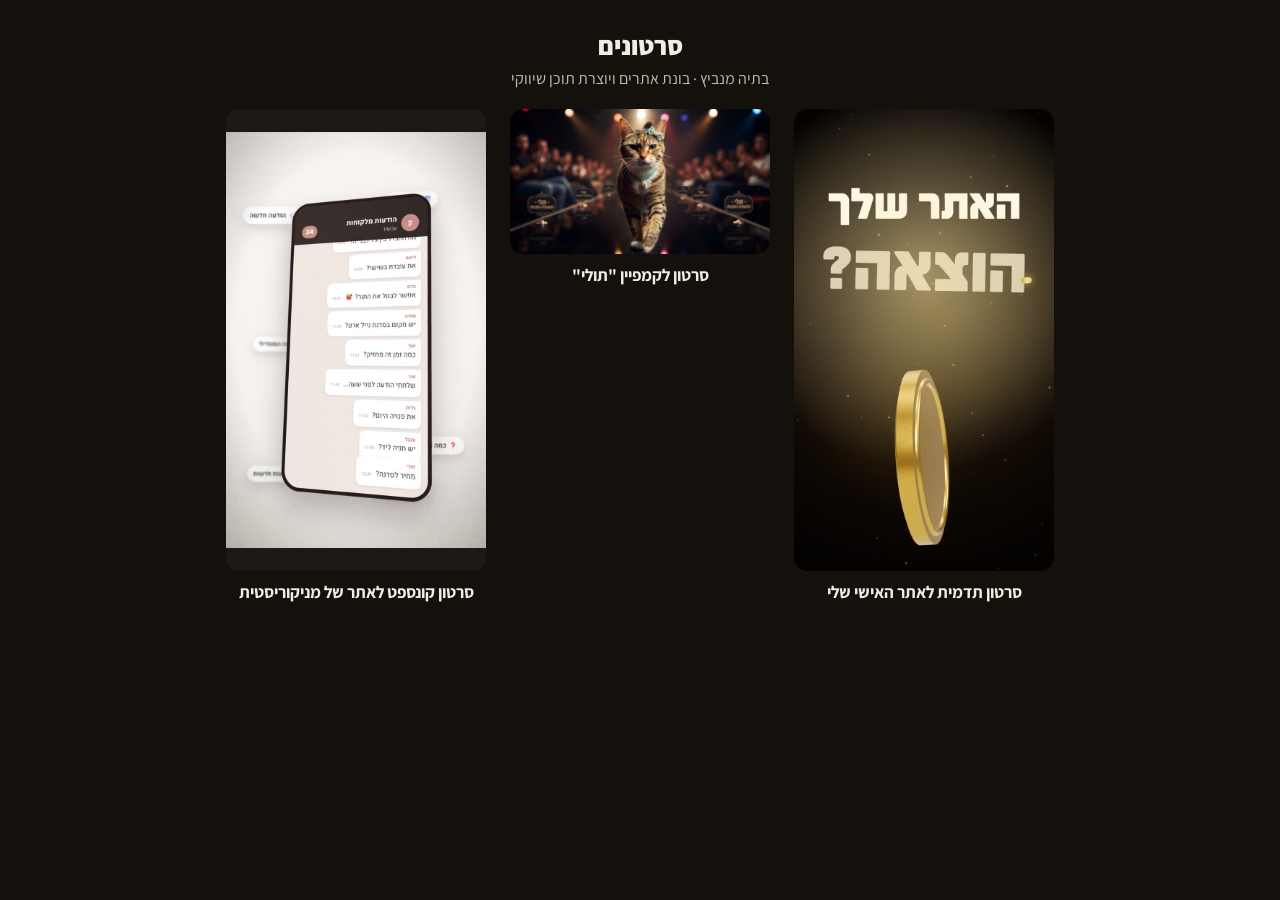
<file: index.html>
<!doctype html>
<html lang="he" dir="rtl">
<head>
<meta charset="utf-8">
<meta name="viewport" content="width=device-width, initial-scale=1">
<title>סרטונים | בתיה מנביץ</title>
<link rel="stylesheet" href="https://fonts.googleapis.com/css2?family=Assistant:wght@400;700;800&display=swap">
<link rel="stylesheet" href="style.css">
</head>
<body>
<header>
  <h1>סרטונים</h1>
  <p>בתיה מנביץ · בונת אתרים ויוצרת תוכן שיווקי</p>
</header>
<div class="list">
  <a class="card" href="site-promo.html"><img src="site-promo.jpg" alt=""><span>סרטון תדמית לאתר האישי שלי</span></a>
  <a class="card" href="toli-campaign.html"><img src="toli-campaign.jpg" alt=""><span>סרטון לקמפיין "תולי"</span></a>
  <a class="card" href="manicure-concept.html"><img src="manicure-concept.jpg" alt=""><span>סרטון קונספט לאתר של מניקוריסטית</span></a>
</div>
</body>
</html>
</file>
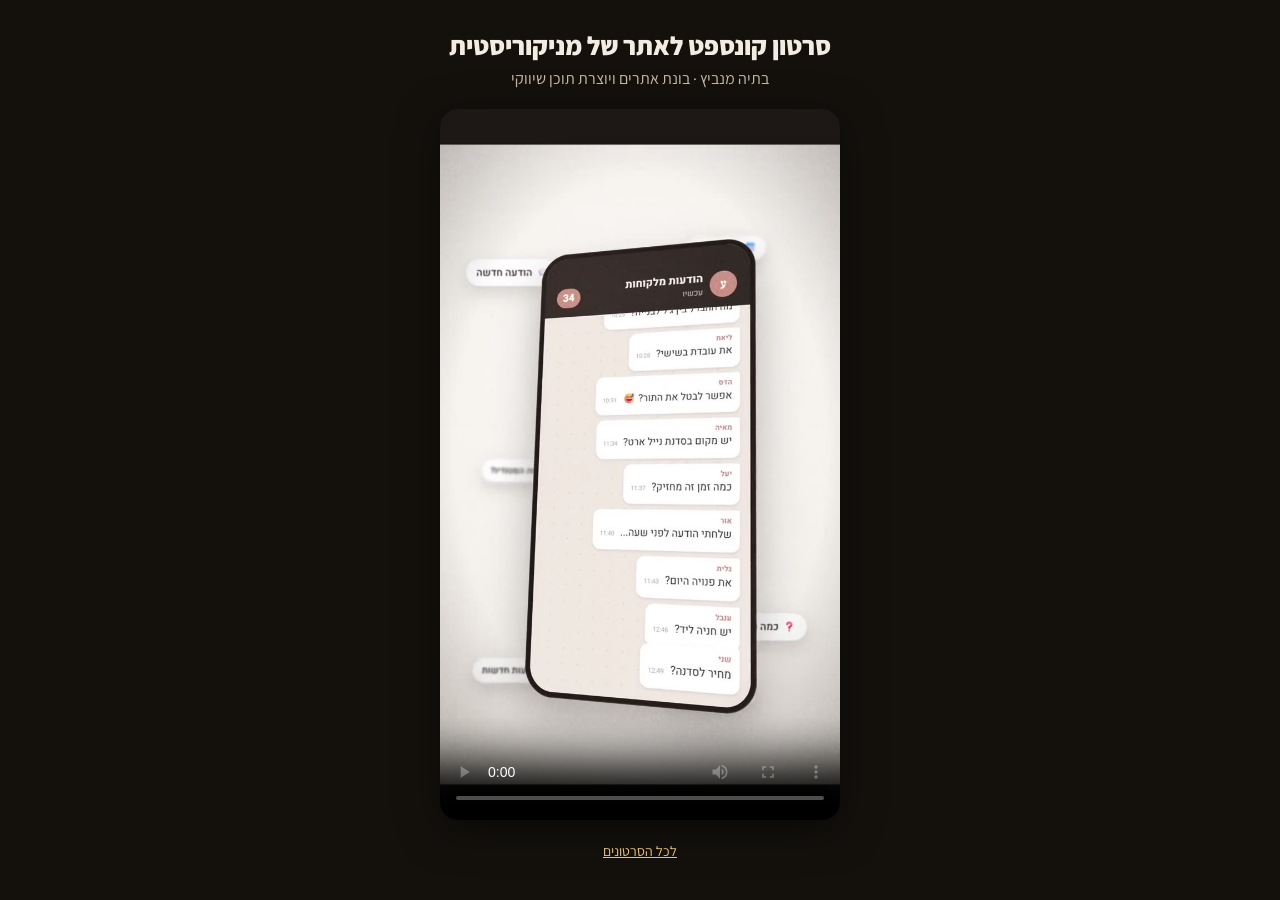
<file: manicure-concept.html>
<!doctype html>
<html lang="he" dir="rtl">
<head>
<meta charset="utf-8">
<meta name="viewport" content="width=device-width, initial-scale=1">
<title>סרטון קונספט למניקוריסטית | בתיה מנביץ</title>
<link rel="stylesheet" href="https://fonts.googleapis.com/css2?family=Assistant:wght@400;700;800&display=swap">
<link rel="stylesheet" href="style.css">
</head>
<body>
<header>
  <h1>סרטון קונספט לאתר של מניקוריסטית</h1>
  <p>בתיה מנביץ · בונת אתרים ויוצרת תוכן שיווקי</p>
</header>
<video src="manicure-concept.mp4" poster="manicure-concept.jpg" controls playsinline preload="metadata"></video>
<footer><a href="./">לכל הסרטונים</a></footer>
</body>
</html>
</file>
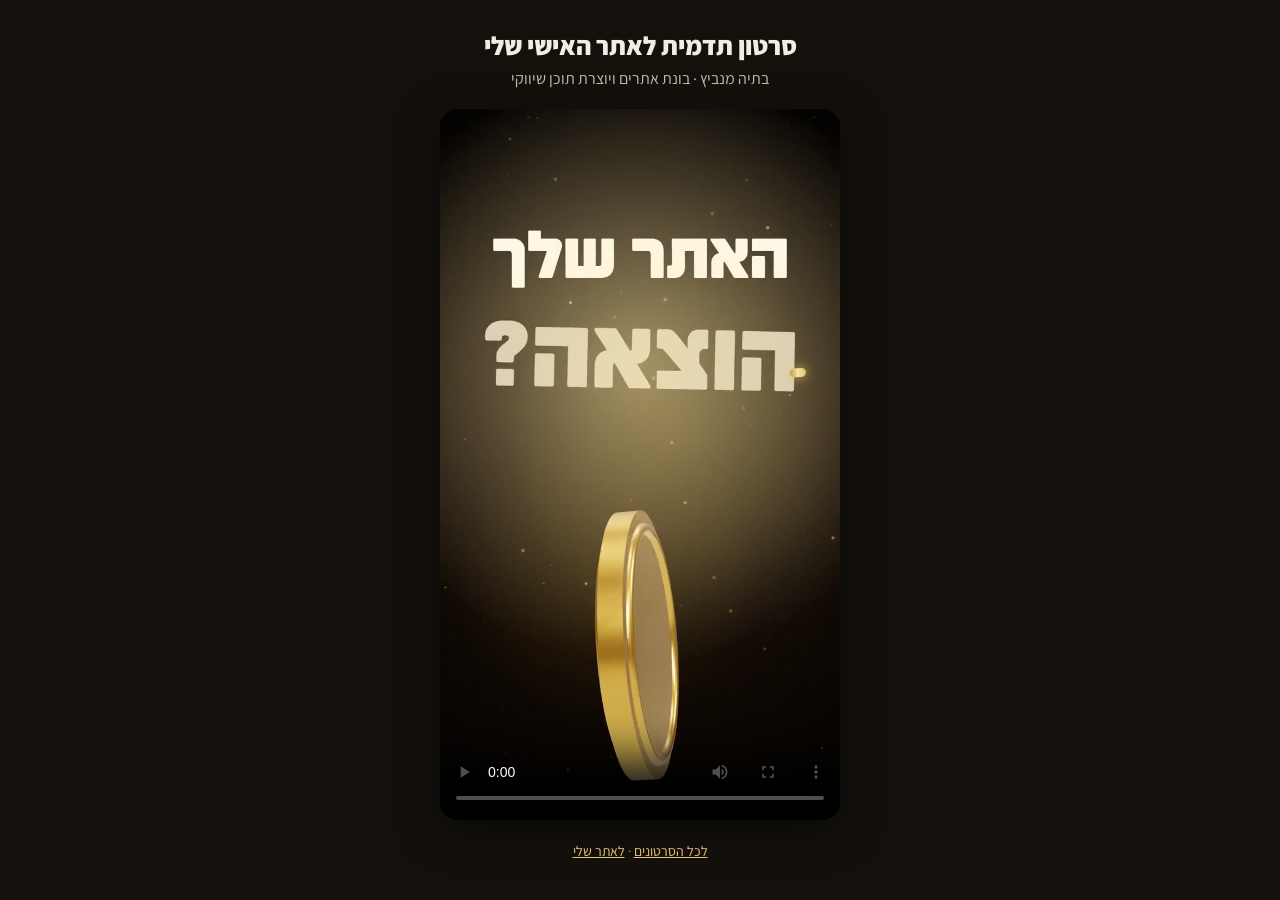
<file: site-promo.html>
<!doctype html>
<html lang="he" dir="rtl">
<head>
<meta charset="utf-8">
<meta name="viewport" content="width=device-width, initial-scale=1">
<title>סרטון תדמית | בתיה מנביץ</title>
<link rel="stylesheet" href="https://fonts.googleapis.com/css2?family=Assistant:wght@400;700;800&display=swap">
<link rel="stylesheet" href="style.css">
</head>
<body>
<header>
  <h1>סרטון תדמית לאתר האישי שלי</h1>
  <p>בתיה מנביץ · בונת אתרים ויוצרת תוכן שיווקי</p>
</header>
<video src="site-promo.mp4" poster="site-promo.jpg" controls playsinline preload="metadata"></video>
<footer><a href="./">לכל הסרטונים</a> · <a href="https://batyamanevitz.lovable.app">לאתר שלי</a></footer>
</body>
</html>
</file>
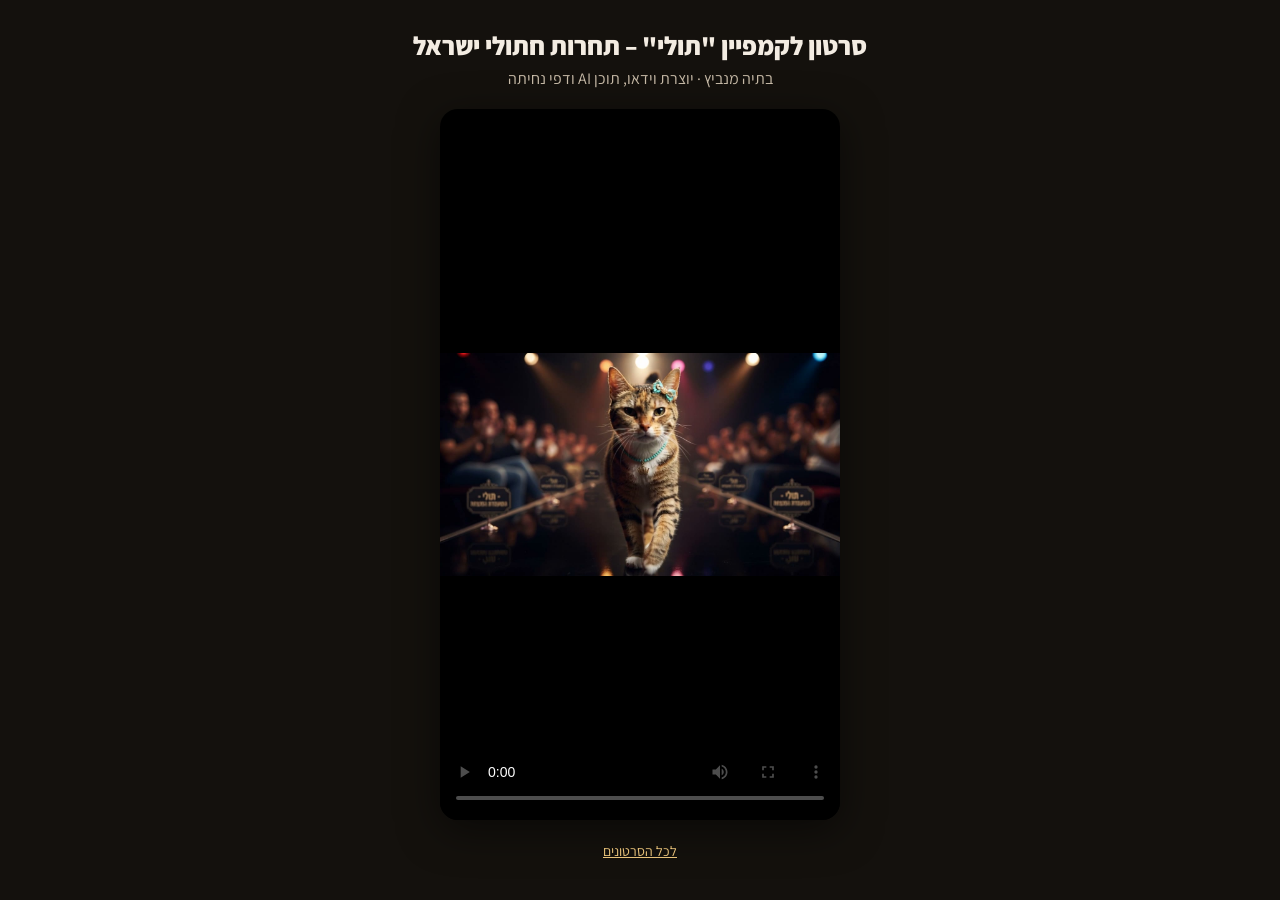
<file: toli-campaign.html>
<!doctype html>
<html lang="he" dir="rtl">
<head>
<meta charset="utf-8">
<meta name="viewport" content="width=device-width, initial-scale=1">
<title>סרטון לקמפיין "תולי" | בתיה מנביץ</title>
<link rel="stylesheet" href="https://fonts.googleapis.com/css2?family=Assistant:wght@400;700;800&display=swap">
<link rel="stylesheet" href="style.css">
</head>
<body>
<header>
  <h1>סרטון לקמפיין "תולי" – תחרות חתולי ישראל</h1>
  <p>בתיה מנביץ · יוצרת וידאו, תוכן AI ודפי נחיתה</p>
</header>
<video src="toli-campaign.mp4" poster="toli-campaign.jpg" controls playsinline preload="metadata"></video>
<footer><a href="./">לכל הסרטונים</a></footer>
</body>
</html>
</file>
<file: style.css>
*{box-sizing:border-box}
body{margin:0;min-height:100vh;background:#14110d;color:#f3ece2;font-family:'Assistant',sans-serif;display:flex;flex-direction:column;align-items:center;padding:28px 16px 40px}
header{text-align:center;margin-bottom:20px}
h1{margin:0;font-size:26px;font-weight:800}
p{margin:6px 0 0;color:#c9bca9;font-size:16px}
video{width:100%;max-width:400px;aspect-ratio:9/16;border-radius:18px;background:#000;box-shadow:0 10px 40px rgba(0,0,0,.5)}
.list{display:flex;flex-wrap:wrap;gap:24px;justify-content:center}
.card{display:flex;flex-direction:column;align-items:center;gap:10px;color:inherit;text-decoration:none;width:260px}
.card img{width:100%;border-radius:14px}
.card span{font-weight:700;font-size:17px}
footer{margin-top:22px;font-size:14px;color:#a89a86}
footer a{color:#e8c27a}
</file>
